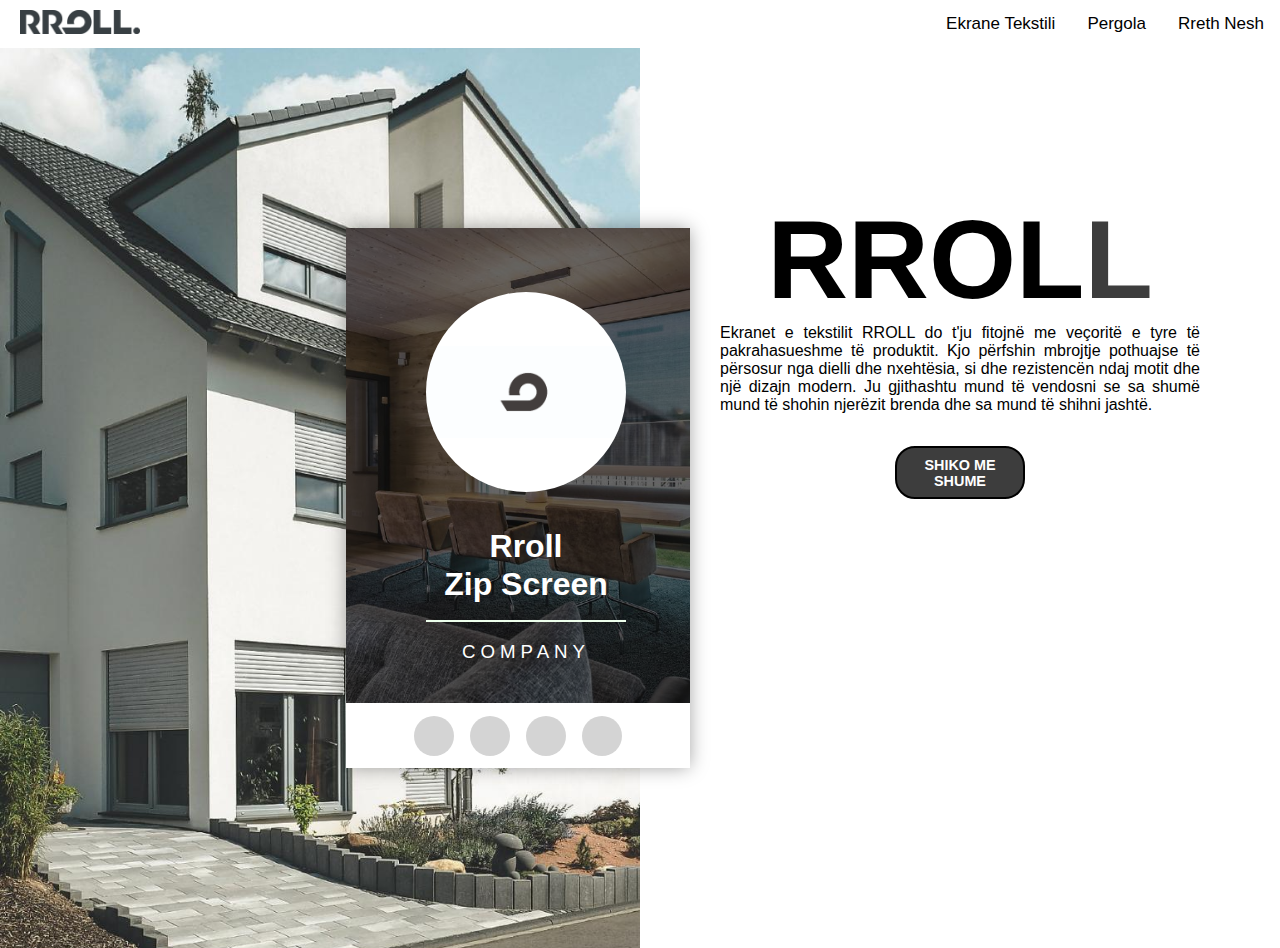
<file: index.html>
<!DOCTYPE html>
<html>
<head>
	<meta charset="utf-8">
  <link rel="shortcut icon" type="x-icon" href="imgs/Icon.png">
	<meta name="viewport" content="width=device-width, initial-scale=1.0">
	<title>RollEu</title>
	<link rel="stylesheet" type="text/css" href="css/main.css">
	 <link rel="stylesheet" href="https://cdnjs.cloudflare.com/ajax/libs/font-awesome/5.15.1/css/all.min.css" integrity="sha512-+4zCK9k+qNFUR5X+cKL9EIR+ZOhtIloNl9GIKS57V1MyNsYpYcUrUeQc9vNfzsWfV28IaLL3i96P9sdNyeRssA==" crossorigin="anonymous" />
  </head>
  </head>
  <body>

    <div class="topnav" id="myTopnav">
     <img src="imgs/Logo1.png" class="logo">
      <a href="about.html">Rreth Nesh</a>
      <a href="main.html">Pergola</a>
      <a href="rrolleu.html">Ekrane Tekstili</a>
      <a href="javascript:void(0);" class="icon" onclick="myFunction()">
        <i class="fa fa-bars"></i>
      </a>
    </div>
</div>
    <div class = "about-wrapper">
      <div class = "about-left">
        <div class = "about-left-content">
          <div>
            <div class = "shadow">
              <div class = "about-img"> 
                <a href="about.html">
                <img src = "imgs/logo2.jpg" alt = "about image">
               </a>
              </div>
            </div>

            <h2>Rroll<br>Zip Screen</h2>
            <h3>Company</h3>
          </div>

          <ul class = "icons">
            <li><a href="#"><i class = "fab fa-facebook-f"></i></li></a>
            <li><a href="#"><i class = "fab fa-twitter"></i></li>
            <li><a href="tel:38349345777"><i class = "fas fa-phone"></i></li>
            <li><a href="#"><i class = "fab fa-instagram"></i></li></a>
          </ul>
        </div>
      </div>

      <div class = "about-right">
        <h1>Rrol<span>l</span></h1>
        <p>Ekranet e tekstilit RROLL do t'ju fitojnë me veçoritë e tyre të pakrahasueshme të produktit. Kjo përfshin mbrojtje pothuajse të përsosur nga dielli dhe nxehtësia, si dhe rezistencën ndaj motit dhe një dizajn modern. Ju gjithashtu mund të vendosni se sa shumë mund të shohin njerëzit brenda dhe sa mund të shihni jashtë.</p>
        <div class = "about-btns">
          <a href="about.html"><button type = "button" class = "btn btn-skyblue">Shiko Me Shume</button></a>
        </div>
      </div>

  </body>
</html>

</head>
<body>
  <script>
    function myFunction() {
      var x = document.getElementById("myTopnav");
      if (x.className === "topnav") {
        x.className += " responsive";
      } else {
        x.className = "topnav";
      }
    }
    </script>
</body>
</html>
</file>
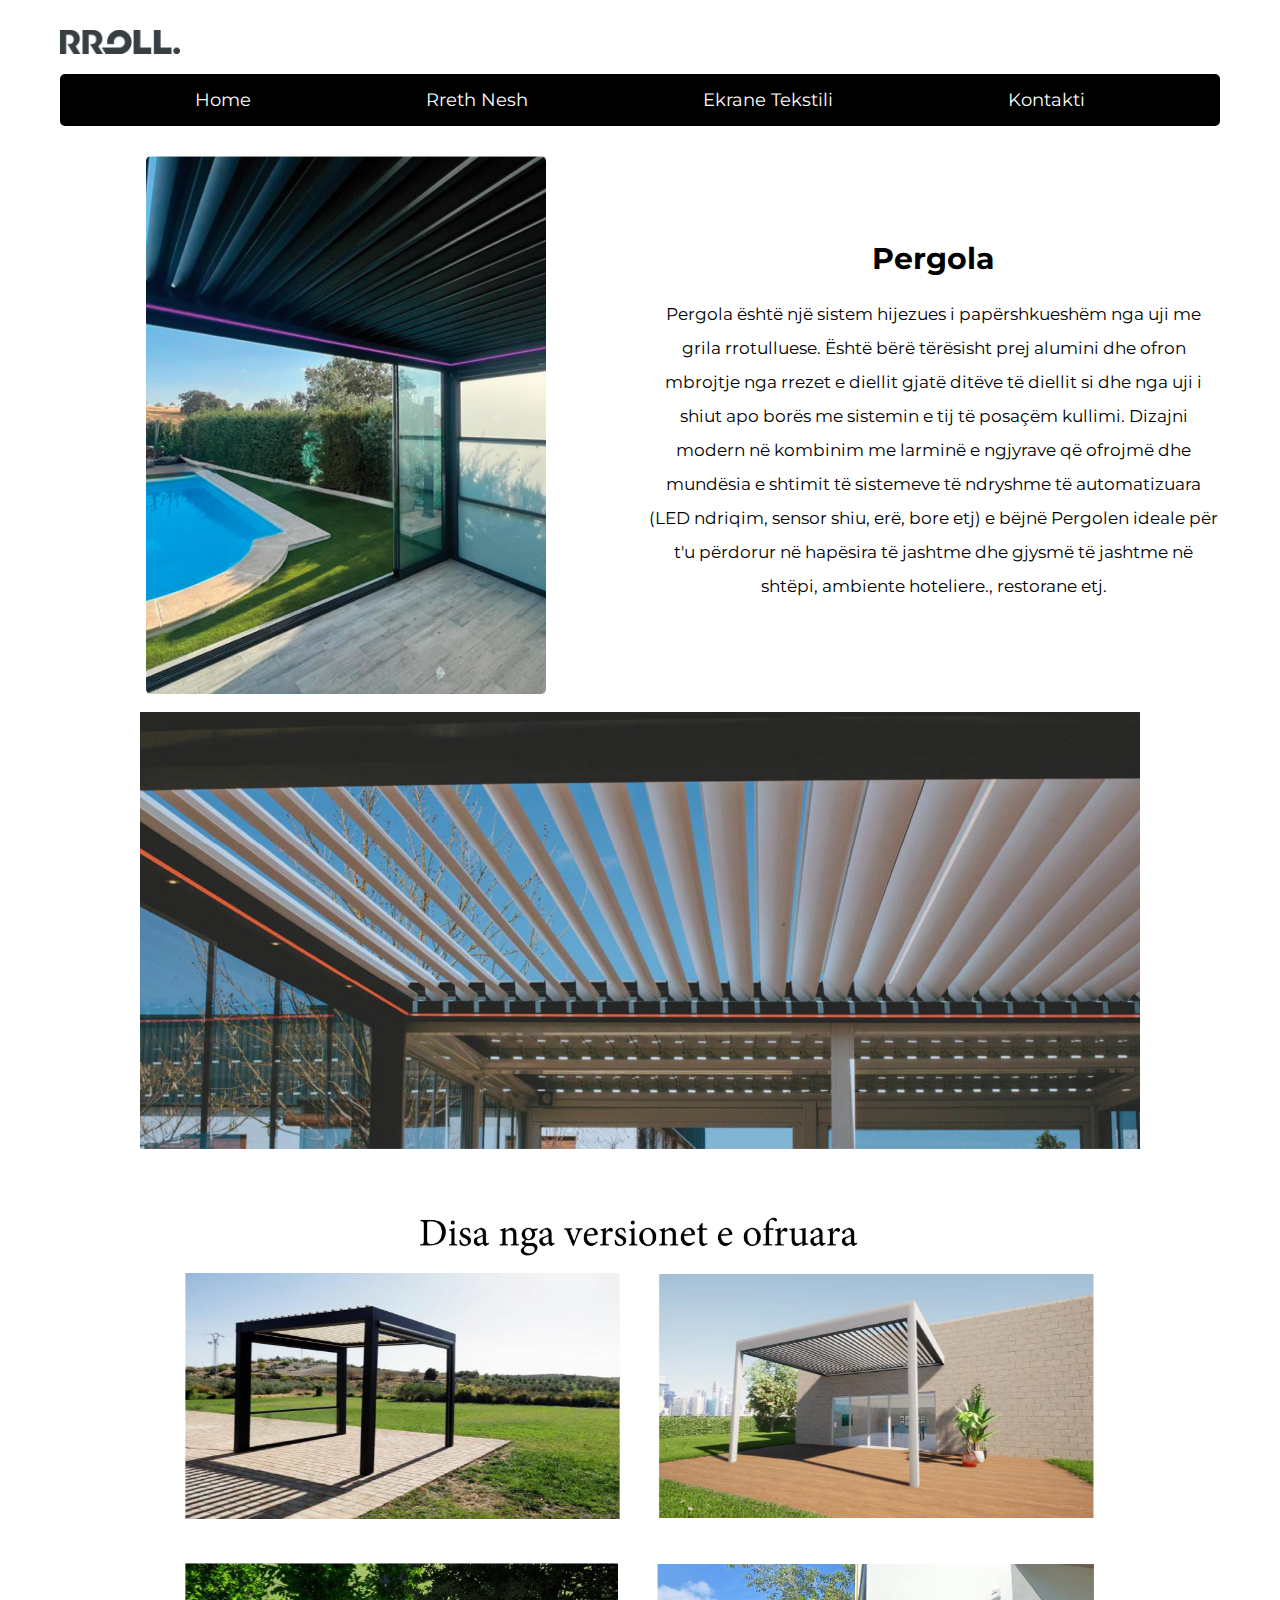
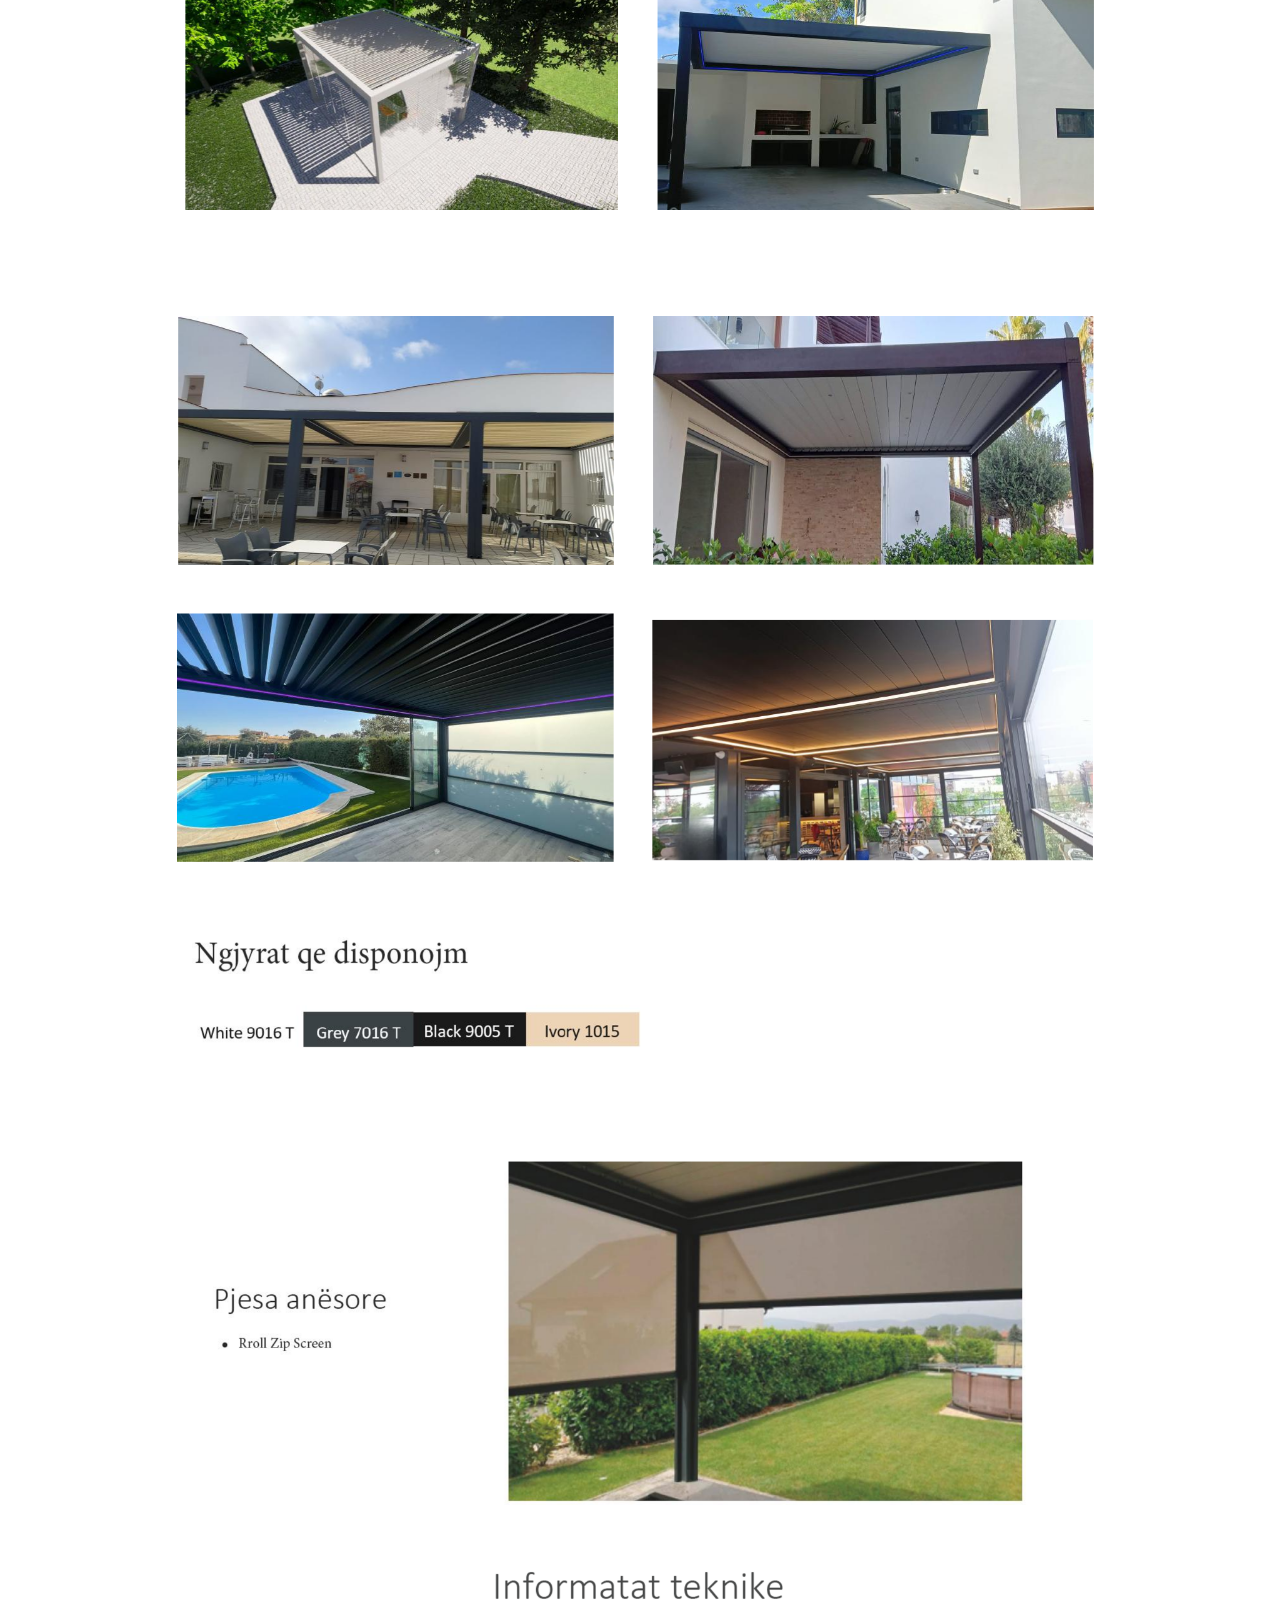
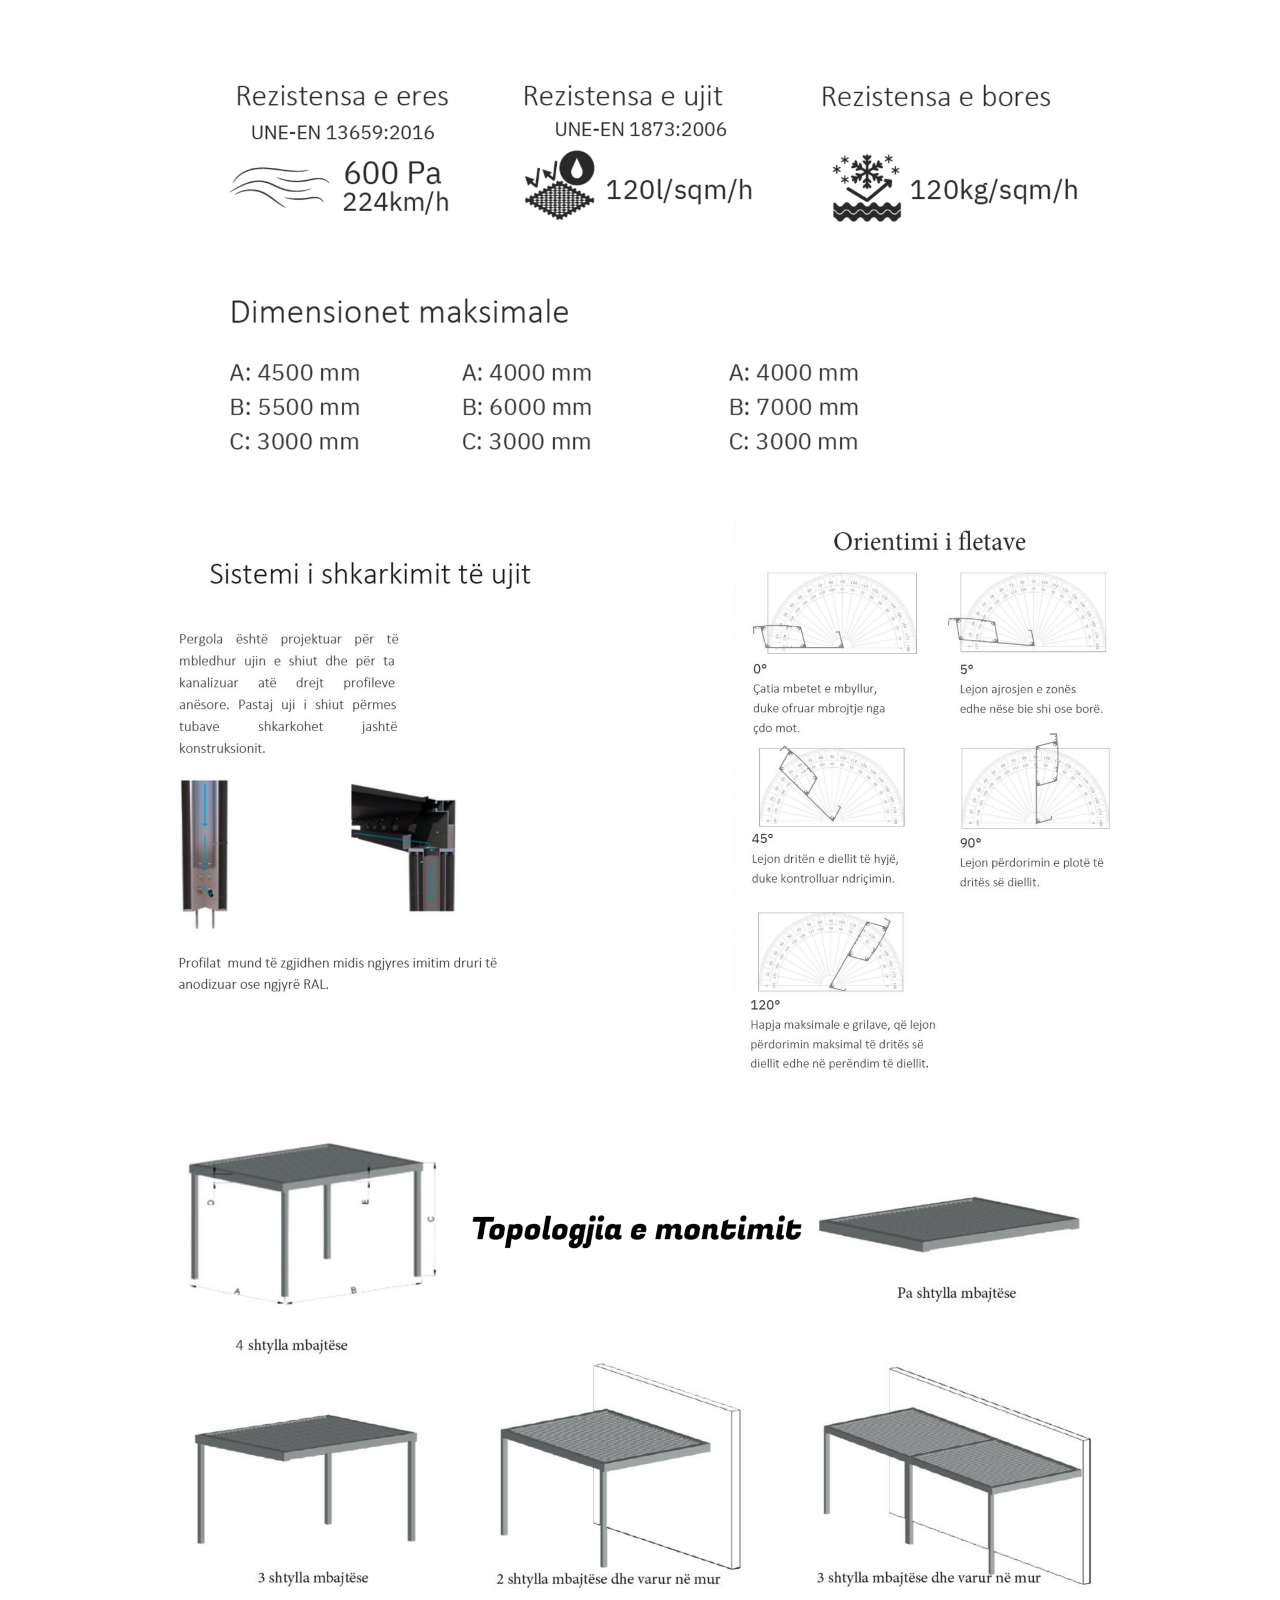
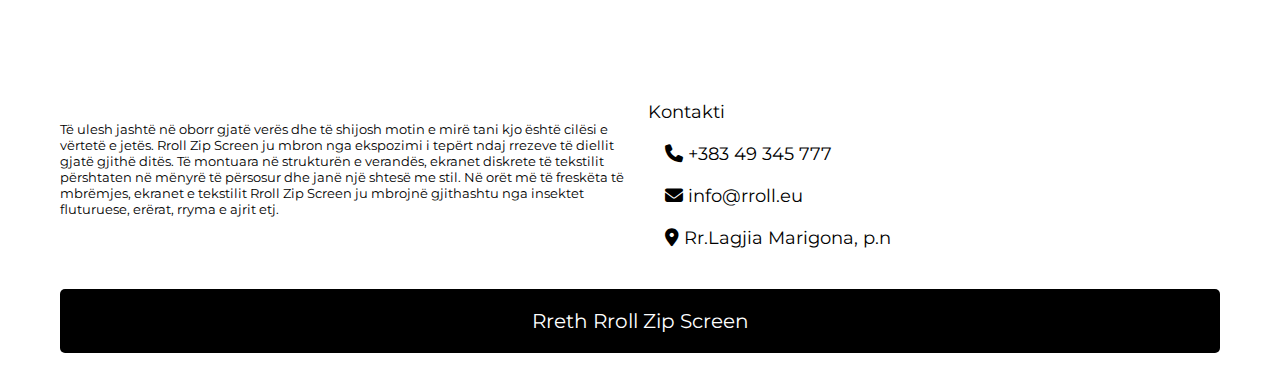
<file: main.html>
<!DOCTYPE html>
<html lang="en">
<head>
   <meta charset="UTF-8">
   <link rel="shortcut icon" type="x-icon" href="imgs/Icon.png">
   <meta http-equiv="X-UA-Compatible" content="IE=edge">
   <meta name="viewport" content="width=device-width, initial-scale=1.0">
   <title>RrollEu</title>

   <link rel="stylesheet" href="https://cdn.jsdelivr.net/npm/swiper@8/swiper-bundle.min.css" />

   <!-- font awesome cdn link  -->
   <link rel="stylesheet" href="https://cdnjs.cloudflare.com/ajax/libs/font-awesome/6.2.0/css/all.min.css">

   <!-- custom css file link  -->
   <link rel="stylesheet" href="css/style.css">

</head>
<body>
   
<!-- header section starts  -->

<section class="header">
   <div class="flex">
    <img src="imgs/Logo1.png" class="logo"></img>
      <div id="menu-btn" class="fas fa-bars"></div>
   </div>

   <nav class="navbar">
      <a href="index.html">Home</a>
      <a href="about.html">Rreth Nesh</a>
      <a href="rrolleu.html">Ekrane Tekstili</a>
      <a href="#contact">Kontakti</a>
   </nav>

</section>
<section class="about" id="about">
   <div class="row">
      <div class="row">
         <div class="image">
            <img src="images/pre.png" alt="">
         </div>
      <div class="content">
         <h3>Pergola</h3>
         <p>Pergola është një sistem hijezues i papërshkueshëm nga uji me grila rrotulluese. Është bërë tërësisht prej alumini dhe ofron mbrojtje nga rrezet e diellit gjatë ditëve të diellit si dhe nga uji i shiut apo borës me sistemin e tij të posaçëm kullimi.
            Dizajni modern në kombinim me
            larminë e ngjyrave që ofrojmë dhe
            mundësia e shtimit të sistemeve të
            ndryshme të automatizuara (LED
            ndriqim, sensor shiu, erë, bore
            etj) e bëjnë Pergolen ideale për t'u
            përdorur në hapësira të jashtme
            dhe gjysmë të jashtme
            në
            shtëpi, ambiente hoteliere.,
            restorane etj.</p></div>
         
         <div class="image1">
            <img src="images/pergola.png" alt="">
            </div>

</section>
<section class="about" id="about">
   <div class="row">
         
         <div class="image1">
            <img src="images/pergo.png" alt="">
         </div>
         <div class="image1">
            <img src="images/pergol.png" alt="">
         </div>
      </section>
      <section class="about" id="about">
         <div class="row">
               
            <div class="image1">
            <img src="images/npergol.png" alt="">
      </section>
<!-- header section ends -->

<!-- home section starts  -->

<section class="about" id="about">
   <div class="row">
         
         <div class="image1">
            <img src="images/image-005.png" alt="">
            <div class="flex">
            </div>
         </div>
         <div class="row">

</section>

<!-- home section ends -->


<!-- about section starts  -->
<section class="about" id="about">
   <div class="row">
         
         <div class="image">
            <img src="images/image-004.png" alt="">
         </div>
         <div class="image">
            <img src="images/image-003.png" alt="">
         </div>
         <section class="about" id="about">
            <div class="row">
                  
               <div class="image1">
               <img src="images/image-0062.png" alt="">
         </section>
         

</section>

<!-- about section ends -->

<!-- services section starts  -->


<!-- services section ends -->


<!-- contact section starts  -->

<section class="footer" id="contact">

   <div class="box-container">
      <div class="content2"><p>Të ulesh jashtë në oborr gjatë verës dhe të shijosh motin e mirë tani kjo është cilësi e vërtetë e jetës. Rroll Zip Screen ju mbron nga ekspozimi i tepërt ndaj rrezeve të diellit gjatë gjithë ditës. Të montuara në strukturën e verandës, ekranet diskrete të tekstilit përshtaten në mënyrë të përsosur dhe janë një
         shtesë
         me
         stil.
         Në orët më të freskëta të mbrëmjes, ekranet e tekstilit Rroll Zip Screen ju mbrojnë gjithashtu nga insektet fluturuese, erërat, rryma e ajrit etj.</p></div>


      <div class="box">
         <a>Kontakti</a>
         <a href="tel:38349345777"><i class="fas fa-phone"></i> +383 49 345 777</a>
         <a href="mailto:info@rroll.eu"><i class="fas fa-envelope"></i> info@rroll.eu</a>
         <a href=""><i class="fas fa-map-marker-alt"></i> Rr.Lagjia Marigona, p.n</a>
      </div>

   </div>

   <a href="about.html"><div class="credit">Rreth Rroll Zip Screen</div></a>

</section>

<!-- contact section ends -->









<script src="https://cdn.jsdelivr.net/npm/swiper@8/swiper-bundle.min.js"></script>

<!-- custom js file link  -->
<script src="js/script2.js"></script>
</body>
</html>
</file>
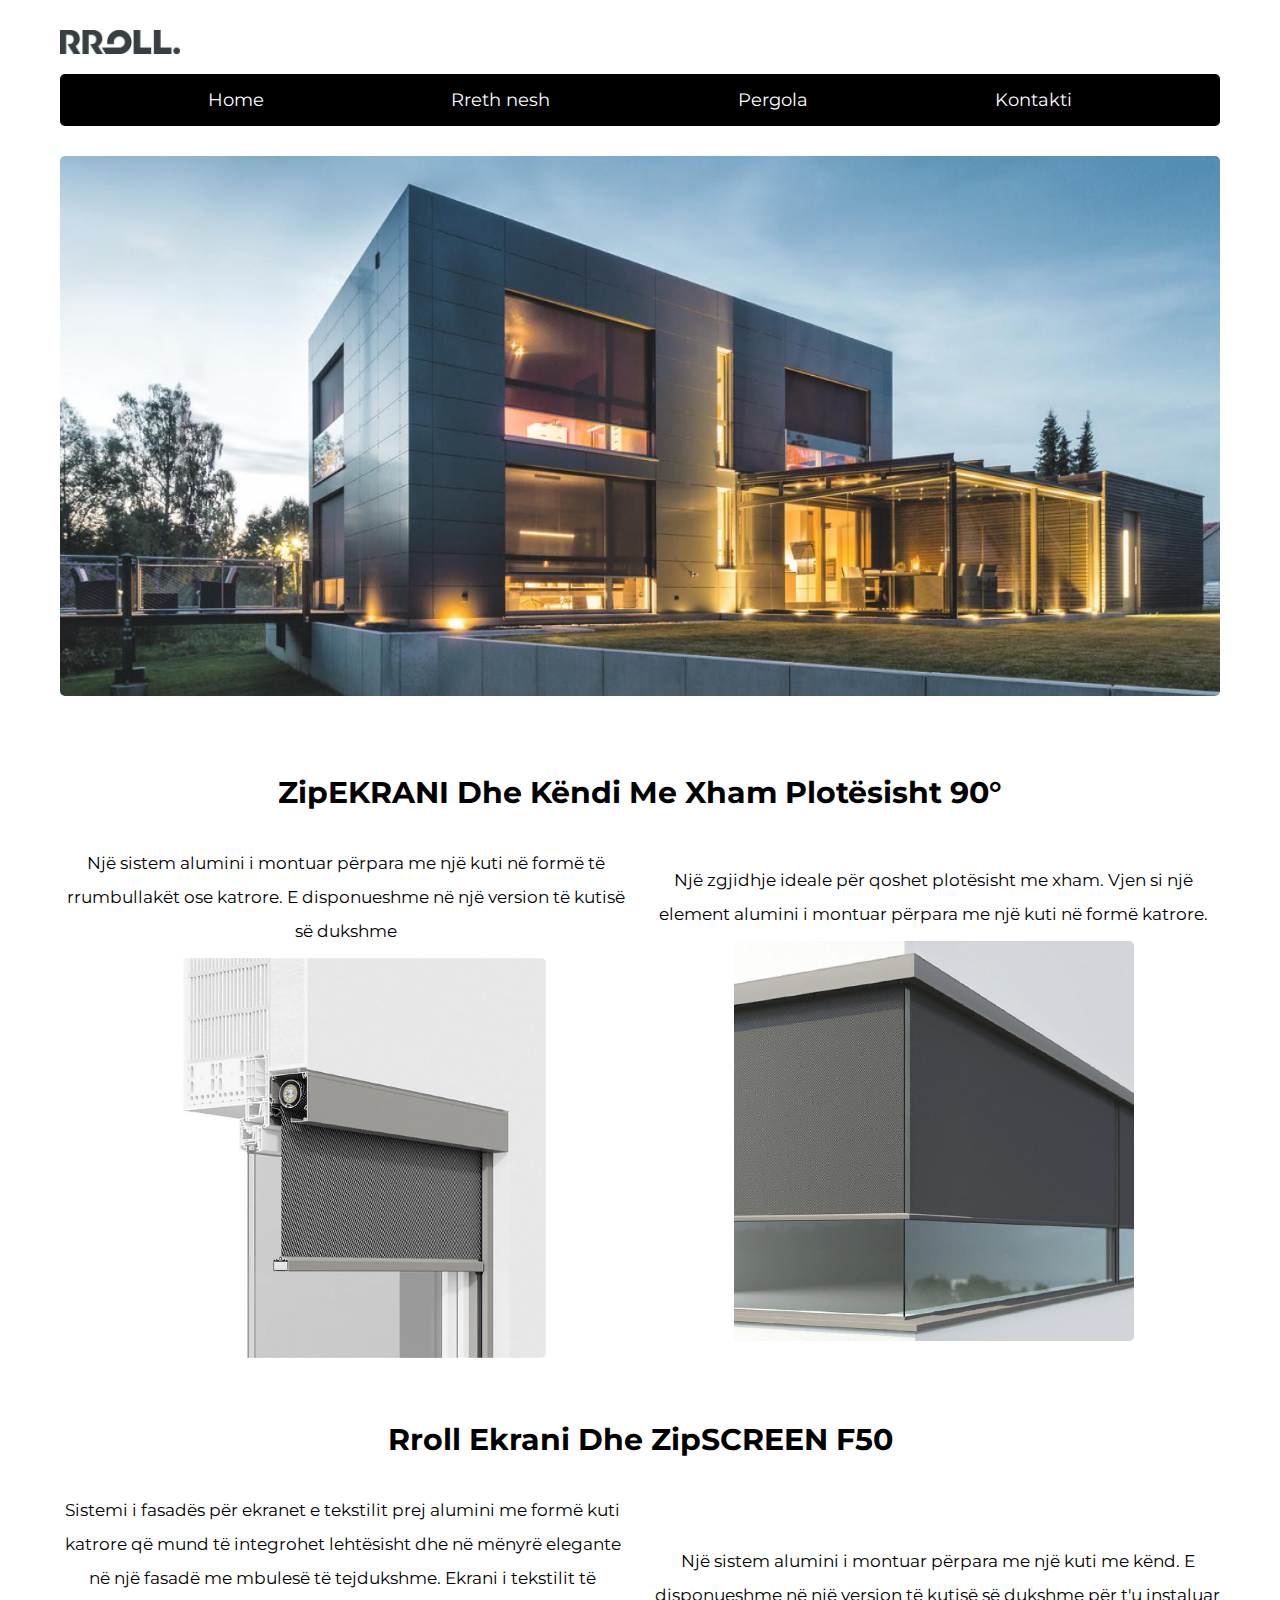
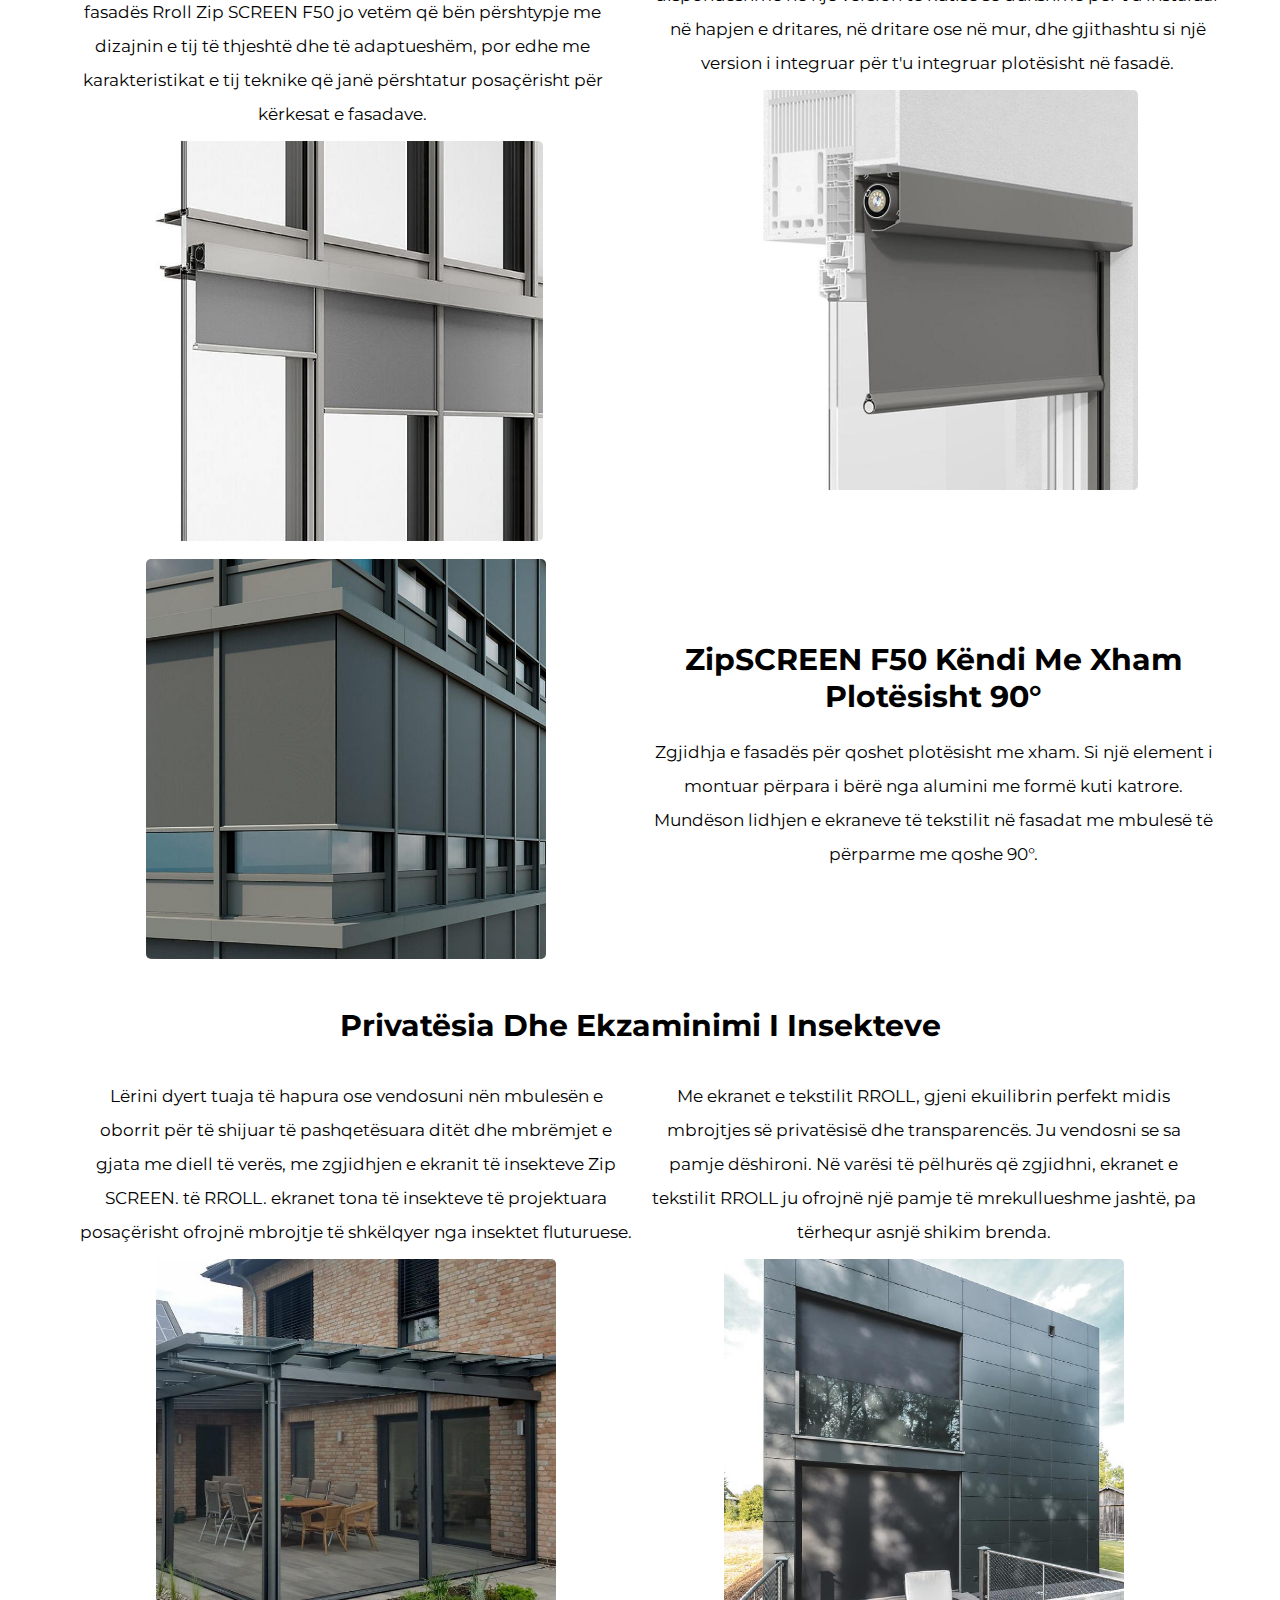
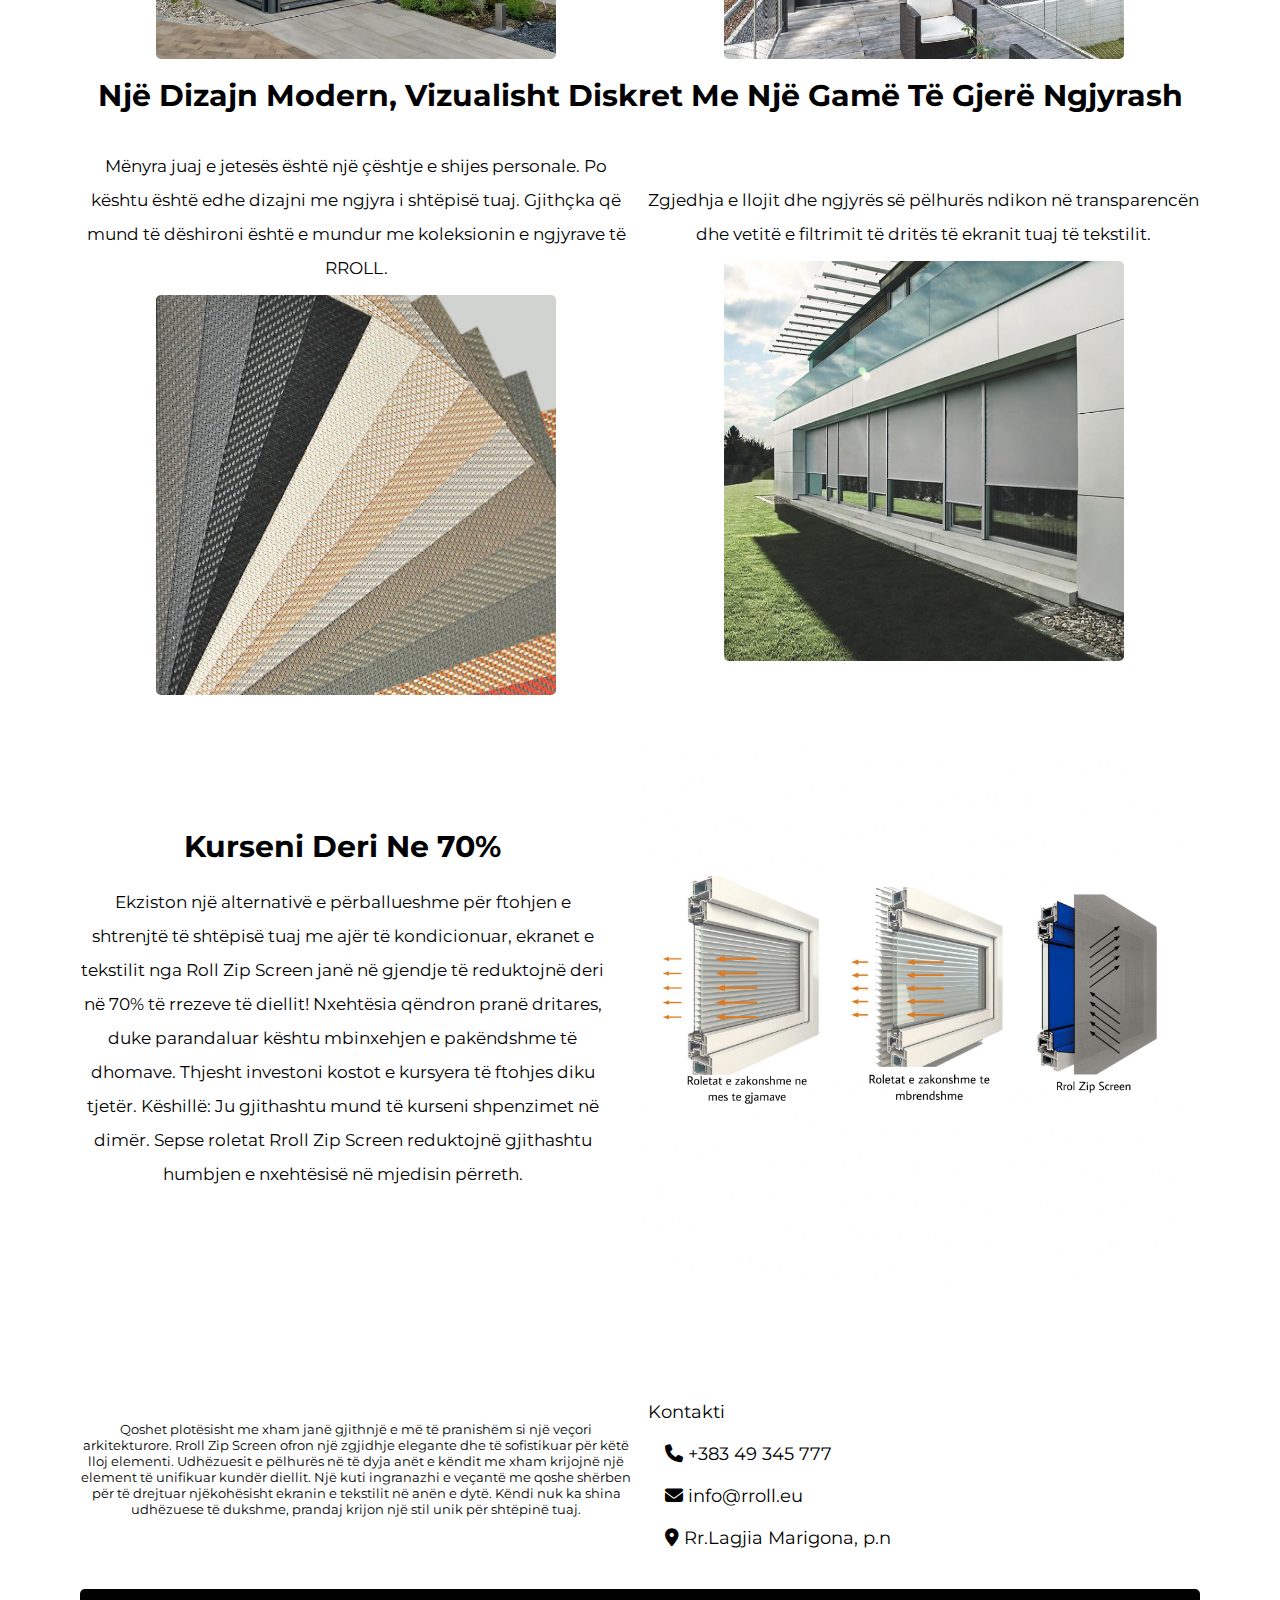
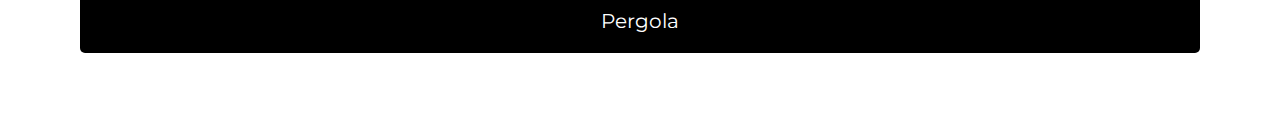
<file: rrolleu.html>
<!DOCTYPE html>
<html lang="en">
<head>
   <meta charset="UTF-8">
   <link rel="shortcut icon" type="x-icon" href="imgs/Icon.png">
   <meta http-equiv="X-UA-Compatible" content="IE=edge">
   <meta name="viewport" content="width=device-width, initial-scale=1.0">
   <title>RrollEu</title>

   <link rel="stylesheet" href="https://cdn.jsdelivr.net/npm/swiper@8/swiper-bundle.min.css" />

   <!-- font awesome cdn link  -->
   <link rel="stylesheet" href="https://cdnjs.cloudflare.com/ajax/libs/font-awesome/6.2.0/css/all.min.css">

   <!-- custom css file link  -->
   <link rel="stylesheet" href="css/rrolleu.css">

</head>
<body>
   
<!-- header section starts  -->

<section class="header">
   <div class="flex">
    <img src="imgs/Logo1.png" class="logo"></img>
      <div id="menu-btn" class="fas fa-bars"></div>
   </div>

   <nav class="navbar">
      <a href="index.html">Home</a>
      <a href="about.html">Rreth nesh</a>
      <a href="main.html">Pergola</a>
      <a href="#contact">Kontakti</a>
   </nav>

</section>
<section class="home" id="home">

    <div class="swiper home-slider">
 
       <div class="swiper-wrapper">
 
          <div class="box swiper-slide">
             <a href="main.html"><img src="images/tess.png" alt=""></a>
             <div class="flex">

             </div>
          </div>
          
 
       </div>
 
    </div>
 
 </section>
    

<!-- header section ends -->

<!-- home section starts  -->


<!-- home section ends -->


<!-- about section starts  -->

<section class="about" id="about">
      <div class="row">
        <div class="content">
           <h3>ZipEKRANI dhe Këndi me xham plotësisht 90°</h3>
        </div>
        <div class="row">
           <div class="image">
              <div class="content">
                 <p>Një sistem alumini i montuar përpara me një kuti në formë të rrumbullakët ose katrore. E disponueshme në një version të kutisë së dukshme</p>
              </div>
              <img src="images/zip2.png" alt="">
              <p></p>
              </div>
              <div class="image">
                 <div class="content">
                    <p>Një zgjidhje ideale për qoshet plotësisht me xham. Vjen si një element alumini i montuar përpara me një kuti në formë katrore.</p>
                 </div>
                 <img src="images/90.png" alt="">
                 <p></p>
              </div>



      </section>

      <section class="about" id="about">

       <div class="row">
        <div class="content">
            <h3>Rroll Ekrani dhe ZipSCREEN f50</h3>
         </div>
      <div class="row">
         <div class="image">
            <div class="content">
            <p>Sistemi i fasadës për ekranet e tekstilit prej alumini me formë kuti katrore që mund të integrohet lehtësisht dhe në mënyrë elegante në një fasadë me mbulesë të tejdukshme. Ekrani i tekstilit të fasadës Rroll Zip SCREEN F50 jo vetëm që bën përshtypje me dizajnin e tij të thjeshtë dhe të adaptueshëm, por edhe me karakteristikat e tij teknike që janë përshtatur posaçërisht për kërkesat e fasadave.</p>
         </div>
            <img src="images/f50.jpg" alt="">
            <p></p>
            </div>
            <h3></h3>
            <div class="image">
               <div class="content">
               <p>Një sistem alumini i montuar përpara me një kuti me kënd. E disponueshme në një version të kutisë së dukshme për t'u instaluar në hapjen e dritares, në dritare ose në mur, dhe gjithashtu si një version i integruar për t'u integruar plotësisht në fasadë.</p>
            </div>
               <img src="images/r2.jpg" alt="">
               <p></p>
            </div>
   
   

      <div class="row">
         <div class="image">
            <img src="images/90x.jpg" alt="">
         </div>
         <div class="content">
            <h3>ZipSCREEN F50 Këndi me xham plotësisht 90°</h3>
            <p>Zgjidhja e fasadës për qoshet plotësisht me xham. Si një element i montuar përpara i bërë nga alumini me formë kuti katrore. Mundëson lidhjen e ekraneve të tekstilit në fasadat me mbulesë të përparme me qoshe 90°.</p>
   
         </div>
      </div>

      <section class="about" id="about">
         <div class="row">
         <div class="content">
            <h3>Privatësia dhe Ekzaminimi i insekteve</h3>
         </div>
         <div class="row">
            <div class="image">
               <div class="content">
                  <p>Lërini dyert tuaja të hapura ose vendosuni nën mbulesën e oborrit për të shijuar të pashqetësuara ditët dhe mbrëmjet e gjata me diell të verës, me zgjidhjen e ekranit të insekteve Zip SCREEN. të RROLL. ekranet tona të insekteve të projektuara posaçërisht ofrojnë mbrojtje të shkëlqyer nga insektet fluturuese.</p>
               </div>
               <img src="images/dyert.png" alt="">
               <p></p>
               </div>
               <div class="image">
                  <div class="content">
                     <p>Me ekranet e tekstilit RROLL, gjeni ekuilibrin perfekt midis mbrojtjes së privatësisë dhe transparencës. Ju vendosni se sa pamje dëshironi. Në varësi të pëlhurës që zgjidhni, ekranet e tekstilit RROLL ju ofrojnë një pamje të mrekullueshme jashtë, pa tërhequr asnjë shikim brenda.</p>
                  </div>
                  <img src="images/perc.png" alt="">
                  <p></p>
               </div>
               <div class="row">
                  <div class="content">
                     <h3>Një dizajn modern, Vizualisht diskret me një gamë të gjerë ngjyrash</h3>
                  </div>
                  <div class="row">
                     <div class="image">
                        <div class="content">
                           <p>Mënyra juaj e jetesës është një çështje e shijes personale. Po kështu është edhe dizajni me ngjyra i shtëpisë tuaj. Gjithçka që mund të dëshironi është e mundur me koleksionin e ngjyrave të RROLL.</p>
                        </div>
                        <img src="images/dizajn1.png" alt="">
                        <p></p>
                        </div>
                        <div class="image">
                           <div class="content">
                              <p>Zgjedhja e llojit dhe ngjyrës së pëlhurës ndikon në transparencën dhe vetitë e filtrimit të dritës të ekranit tuaj të tekstilit.</p>
                           </div>
                           <img src="images/desing.png" alt="">
                        </div>
                        <div class="content">
                           <h3>Kurseni deri ne 70%</h3>
                           <p>Ekziston një alternativë e përballueshme për ftohjen e shtrenjtë të shtëpisë tuaj me ajër të kondicionuar, ekranet e tekstilit nga Roll Zip Screen janë në gjendje të reduktojnë deri në 70% të rrezeve të diellit! Nxehtësia qëndron pranë dritares, duke parandaluar kështu mbinxehjen e pakëndshme të dhomave. Thjesht investoni kostot e kursyera të ftohjes diku tjetër.
                              Këshillë: Ju gjithashtu mund të kurseni shpenzimet në dimër. Sepse roletat Rroll Zip Screen reduktojnë gjithashtu humbjen e nxehtësisë në mjedisin përreth.</p>
                        </div>
                  
                        <section class="home" id="home">

                           <div class="swiper home-slider">
                        
                              <div class="swiper-wrapper">
                        
                                 <div class="box swiper-slide">
                              <img src="images/banner.jpg" alt="">
                  </section>
</section>

<!-- about section ends -->

<!-- services section starts  -->


<!-- services section ends -->


<!-- contact section starts  -->

<section class="footer" id="contact">

   <div class="box-container">
<div class="content2"><p>Qoshet plotësisht me xham janë gjithnjë e më të pranishëm si një veçori arkitekturore. Rroll Zip Screen ofron një zgjidhje elegante dhe të sofistikuar për këtë lloj elementi. Udhëzuesit e pëlhurës në të dyja anët e këndit me xham krijojnë një element të unifikuar kundër diellit. Një kuti ingranazhi e veçantë me qoshe shërben për të drejtuar njëkohësisht ekranin e tekstilit në anën e dytë. Këndi nuk ka shina udhëzuese të dukshme, prandaj krijon një stil unik për shtëpinë tuaj.</p></div>
      <div class="box">
         <a>Kontakti</a>
         <a href="tel:38349345777"><i class="fas fa-phone"></i> +383 49 345 777</a>
         <a href="mailto:info@rroll.eu"><i class="fas fa-envelope"></i> info@rroll.eu</a>
         <a href="#contact"><i class="fas fa-map-marker-alt"></i> Rr.Lagjia Marigona, p.n</a>
      </div>


   </div>
   <a href="main.html"><div class="credit">Pergola</div></a>
</section>

<!-- contact section ends -->









<script src="https://cdn.jsdelivr.net/npm/swiper@8/swiper-bundle.min.js"></script>

<!-- custom js file link  -->
<script src="js/script2.js"></script>

</body>
</html>
</file>
<file: css/main.css>
@import url('https://fonts.googleapis.com/css2?family=Poppins:wght@200;300;400;500;600;700;800&display=swap');

*{
    padding: 0;
    margin: 0;
    box-sizing: border-box;
}


body{
    font-family: 'Poppins', sans-serif;
}

.container{
    width: 100%;
    min-height: 0vh;
    padding-left: 8%;
    padding-right: 8%;
    box-sizing: border-box;
    overflow: hidden;
}
.navbar{
width: 90%;
margin: auto;
padding: 15px 0;
display: flex;
align-items: center;
justify-content: space-between;
}
.logo{
 width: 120px;
 cursor: pointer;
}

nav{
    flex: 1;
    text-align: right;
}
nav ul li{
    list-style: none;
    display: inline-block;
    margin-right: 300px;

}
nav ul li a{
    text-decoration: none;
    color:#000;
    font-size: 14px;
    
}
nav ul li a:hover{
    color: #ff5ea2

}
.row{
    display: flex;
    justify-content: space-between;
    align-items: center;
    margin: 100px 0;
}

.menu-icon{
    width: 25px;
    cursor: pointer;
    margin-left: 800px;
}
.navbar ul li{
    list-style: none;
    display: inline-block;
    margin: 0 20px;
    position: relative;
   
   }
   
   .navbar ul li a{
    text-decoration: none;
    text-transform: uppercase;
    color: #800000;
   
   }
   .navbar ul li::after{
      text-decoration: none;
     color: white;
     font-size: 18px;
     font-weight: 500;
     padding: 5px 15px;
     border-radius: 15px;
     transition: all 1.5s ease;
   }
   .navbar ul li :hover{
     color: skyblue;
     padding: 5px;
     border-radius: 10px;
      transition: all 0.5s ease;
   }
@media (max-width: 640px) {
  .navbar {
    text-align: center;
  }

  .navbar {
    flex-direction: column;
  }

  nav ul {
    flex-direction: column;
  }

  nav li {
    margin: 0.8em 0;
  }
}
.about-wrapper{
    height: 100vh;
}
.about-left{
background-image:url('..//imgs/ref.png');
    background-size:cover; 
    background-position: center;
    display: flex;
    flex-direction: column;
    align-items: center;
    justify-content: center;
    height: 100vh;
    color: white;
}


.about-left-content > div{
    background-image:linear-gradient(rgba(0,0,0,0.6),rgba(0,0,0,0.6)),url('..//images/yes.png');
    background-size: cover;
    padding: 4rem 4rem 2.5rem 5rem;
    text-align: center;
}
.about-left-content{
    box-shadow: 0px 0px 18px -1px rgba(0, 0, 0, 0.39);
    -webkit-box-shadow: 0px 0px 18px -1px rgba(0, 0, 0, 0.39);
    -moz-box-shadow: 0px 0px 18px -1px rgba(0, 0, 0, 0.39);
}
.about-img img{
    display: block;
    width: 200px;
}
.about-img{

    width: 200px;
    height: 200px;
    overflow: hidden;
    border-radius: 50%;
    transition: all 0.5s ease-in-out;
}
.shadow{
    margin-left: auto;
    margin-right: auto;
    border-radius: 50%;
    width: 200px;
    height: 200px;
    position: relative;
    cursor: pointer;
}
.shadow::after{
    content: "";
    position: absolute;
    background: rgba(0, 0, 0, 0.4);
    left: 50%;
    transform: translateX(-50%);
    bottom: -20px;
    height: 7px;
    width: 50px;
    filter: blur(3px);
    -webkit-filter: blur(3px);
    opacity: 0;
    transition: all 0.6s ease;
}
.shadow:hover .about-img{
    transform: translateY(-10px);
}
.shadow:hover::after{
    opacity: 1;
}
.about-left-content h2{
    font-size: 2rem;
    margin: 2.2rem 0 0.6rem 0;
    line-height: 1.2;
    padding-bottom: 1rem;
    border-bottom: 2px solid #edffec;
}
.about-left-content h3{
    text-transform: uppercase;
    font-weight: 300;
    letter-spacing: 5px;
    margin-top: 1.2rem;
}
.icons{
    background: #ffffff;
    display: flex;
    justify-content: center;
    padding: 0.8rem 0;
}
.icons li{
    list-style-type: none;
    background: #d4d4d4;
    color: #fff;
    width: 40px;
    height: 40px;
    margin: 0 0.5rem;
    border-radius: 50%;
    display: flex;
    justify-content: center;
    align-items: center;
    font-size: 1.2rem;
    cursor: pointer;
    transition: all 0.5s ease-in-out;
}
.icons li:hover{
    background: #ffffff;
    color: #000000;
}
.about-right{
    background: #fff;
    height: 70vh;
    display: flex;
    flex-direction: column;
    align-items: center;
    justify-content: center;
    padding: 0 5rem;
    text-align: justify;
}
.about-right h1{
    font-size: 7rem;
    text-transform: uppercase;
}
.about-right h1 span{
    color: #3d3d3d;
}
.about-right h2{
    font-weight: 600;
}
.about-btns{
    text-align: center;
    display: flex;
    margin: 2rem 0;
}
.btn{
    border: none;
    font-size: 0.9rem;
    text-transform: uppercase;
    border: 2px solid #000;
    border-radius: 20px;
    padding: 0.55rem 0;
    width: 130px;
    font-weight: 600;
    background: transparent;
    margin: 0 0.5rem;
    cursor: pointer;
}
.btn.btn-skyblue{
    background: #3d3d3d;
    color: #fff;
    border-color: #000000;
    transition: all 0.5s ease-in-out;
}
.btn.btn-skyblue:hover{
    background: transparent;
    border-color: black;
    color: #000;
}
.btn.btn-white{
    transition: all 0.5s ease-in-out;

}
.btn.btn-white:hover{
    background: #800000;
    border-color: #800000;
    color: #fff;
}
.about-para p{
    font-weight: 300;
    padding: 300;
    opacity: 300;
}


@media screen and (min-width: 600px){
    .about-wrapper{
        display: grid;
        grid-template-columns: repeat(2, 1fr);
    }
    .about-left{
        position: relative;
    }
    .about-left-content{
        position: absolute;
        right: -50px;
    }
}
body {
    margin: 0;
    font-family: Arial, Helvetica, sans-serif;
  }
  
  .topnav {
    overflow: hidden;
    background-color: white;
  }
  .logo{
    margin-top: 10px;
    margin-left: 20px;
  }

  .topnav a {
    text-align: right;
    float: right;
    display: block;
    color: #000000;
    padding: 14px 16px;
    text-decoration: none;
    font-size: 17px;
  }
  .topnav li a {
    text-align: none;
    float: none;
    display: block;
    color: #000000;
    padding: 14px 16px;
    text-decoration: none;
    font-size: 17px;
  }
  .topnav a ul {
    text-align: left;
  }
  
  .topnav a:hover {
    background-color: #ddd;
    color: black;
  }
  
  .topnav a.active {
    background-color: #04AA6D;
    color: white;
  }
  
  .topnav .icon {
    display: none;
  }
  
  @media screen and (max-width: 600px) {
    .topnav a:not(:first-child) {display: none;}
    .topnav a.icon {
      float: right;
      display: block;
    }
  }
  
  @media screen and (max-width: 600px) {
    .topnav.responsive {position: relative;}
    .topnav.responsive .icon {
      position: absolute;
      right: 0;
      top: 0;
    }
    .topnav.responsive a {
      float: none;
      display: block;
      text-align: center;
    }
    .about-para {
        text-align: center;
        font-size: 90%;
    }
    .about-right h1{
        font-size: 500%;
    }
    .about-right p{
        text-align: center;
    }
    .about-btns {
        margin-left: 13px;
    }

  }
</file>
<file: css/style.css>
@import url('https://fonts.googleapis.com/css2?family=Montserrat:wght@100;200;300;400&display=swap');

:root{
   --main-color:#ffffff;
   --sub-color:#000000;
   --white:#800000;
   --border:.1rem solid rgba(220, 198, 156, .3);
}

*{
   font-family: 'Montserrat', sans-serif;
   margin: 0; padding: 0;
   box-sizing: border-box;
   outline: none; border: none;
   text-decoration: none;
}

*::selection{
   background-color: var(--sub-color);
   color: var(--main-color);
}

*::-webkit-scrollbar{
   height: .5rem;
   width: 1rem;
}

*::-webkit-scrollbar-track{
   background-color: transparent;
}

*::-webkit-scrollbar-thumb{
   background-color: var(--sub-color);
   border-radius: 5rem;
}

html{
   font-size: 62.5%;
   overflow-x: hidden;
   scroll-behavior: smooth;
   scroll-padding-top: 2rem;
}

body{
   background-color: var(--main-color);
}

section{
   padding: 3rem 2rem;
   max-width: 1200px;
   margin: 0 auto;
}

.btn{
   display: flex;
   cursor: pointer;
   padding: 1rem 3rem;
   border: var(--border);
   font-size: 1.8rem;
   color: var(--sub-color);
   text-align: center;
   text-transform: capitalize;
   transition: .2s linear;
   margin-top: 1rem;
   background-color: var(--main-color);
}

.btn:hover{
   border-radius: 5rem;
   background-color: var(--sub-color);
   color: var(--main-color);
}

.header{
   padding-bottom: 0;
}
.logo{
    width: 120px;
    cursor: pointer;
}

.header .flex{
   display: flex;
   align-items: center;
   justify-content: space-between;
   gap: 1.5rem;
}
.content2 {
   font-size: 130%;
   margin-top: 30px;
}

.header .flex .logo{
    
   color: var(--sub-color);
   font-size: 2.5rem;
}

.header .flex .btn{
   margin-top: 0;
}

.header .flex .fa-bars{
   font-size: 3rem;
   cursor: pointer;
   color: var(--sub-color);
   display: none;
}

.header .navbar{
   display: flex;
   align-items: center;
   justify-content: space-evenly;
   gap: 1.5rem;
   margin-top: 2rem;
   background-color: var(--sub-color);
   padding: .5rem;
   border-radius: .5rem;
}

.header .navbar a{
   font-size: 1.8rem;
   color: var(--main-color);
   padding: 1rem 3rem;
   border-radius: .5rem;
}

.header .navbar a:hover{
   background-color: var(--main-color);
   color: var(--sub-color);
}

.home .box img{
   border-radius: .5rem;
   height: 60vh;
   width: 100%;
   object-fit: cover;
}
.logo{
   width: 120px;
   cursor: pointer;
}
.home .box .flex{
   display: flex;
   align-items: center;
   justify-content: space-between;
   gap: 1.5rem;
   flex-wrap: wrap;
   margin-top: 1.5rem;
}

.home .box .flex h3{
   font-size: 2.5rem;
   color: var(--sub-color);
   text-transform: capitalize;
}

.swiper-button-prev{
   left: 0%;
}

.swiper-button-next{
   right: 0;
}

.swiper-button-next,
.swiper-button-prev{
   padding: 3rem 2rem;
   background-color: white;
   top: 40%;
   opacity: .7;
}

.swiper-button-next::after,
.swiper-button-prev::after{
   color: black;
   font-size: 2rem;
}

.swiper-button-next:hover,
.swiper-button-prev:hover{
   opacity: 1;
}

.about .row{
   display: flex;
   flex-wrap: wrap;
   gap: 1.5rem;
   text-align: center;
   align-items: center;
}

.about .row .image{
   flex: 1 1 40rem;
}
.about .row .image1{
   flex: auto;
}
.about .row .image1 img{
   width: 100rem;
}
.about .row .image2{
   flex: auto;
}
.about .row .image2 img{
   width: 100rem;
}
.about .row .image img{
   width: 40rem;
   border-radius: .5rem;
}

.about .row .content{
   flex:1 1 40rem;
}

.about .row .content h3{
   font-size: 3rem;
   color: var(--sub-color);
   text-transform: capitalize;
   margin-bottom: 1rem;
}


.about .row .content p{
   line-height: 2;
   padding: 1rem 0;
   font-size: 1.7rem;
   color: var(--sub-color);
}

.about .row.revers{
   flex-flow: row-reverse;
   margin: 3rem 0;
   flex-wrap: wrap;
}


.services .box-container .box{
   padding: 2rem;
   text-align: left;
}

.services .box-container .box img{
   height: 7rem;
   margin-bottom: 1rem;
}

.services .box-container .box h3{
   font-size: 2rem;
   color: var(--sub-color);
   text-transform: capitalize;
   text-align: left;
   margin: 1rem 0;
}

.services .box-container .box p{
   line-height: 0.5;
   font-size: 2rem;
   color:var(--sub-color);
   text-align: left;
}


.gallery img{
   height: 40rem;
   width: 60rem;
   border-radius: .5rem;
   object-fit: cover;
   margin-bottom: 4rem;
   user-select: none;
}

.swiper-pagination-bullets.swiper-pagination-horizontal{
   bottom: 0;
}

.swiper-pagination-bullet{
   background-color: var(--sub-color);
}

.swiper-pagination-bullet-active{
   background-color: var(--white);
}

.contact .row{
   display: flex;
   align-items: flex-start;
   gap: 3rem;
   flex-wrap: wrap;
}

.contact .row form{
   flex: 1 1 40rem;
   border: var(--border);
   border-radius: .5rem;
   padding: 2rem;
   text-align: center;
}

.contact .row .faq{
   flex: 1 1 40rem;
}

.contact .row form h3{
   margin-bottom: 1rem;
   border-radius: .5rem;
   padding: 1.2rem;
   color: var(--main-color);
   background-color: var(--sub-color);
   font-size: 2.2rem;
   text-transform: capitalize;
}

.contact .row form .box{
   padding: 1rem 0;
   margin: 1rem 0;
   border-bottom: var(--border);
   font-size: 1.8rem;
   color: var(--sub-color);
   background:var(--main-color);
   width: 100%;
}

.contact .row form .box::placeholder{
   color: rgba(220, 198, 156, .6);
}

.contact .row form textarea{
   height: 15rem;
   resize: none;
}

.contact .row .faq .title{
   padding-bottom: .5rem;
   font-size: 2.5rem;
   color: var(--sub-color);
   text-transform: capitalize;
   text-align: center;
}

.contact .row .faq .box{
   border-radius: .5rem;
   border: var(--border);
   margin-top: 2rem;
}

.contact .row .faq .box h3{
   background-color: var(--sub-color);
   color: var(--main-color);
   padding: 1.5rem;
   font-size: 2rem;
   border-radius: .5rem;
   cursor: pointer;
}

.contact .row .faq .box p{
   padding:1.5rem 2rem;
   line-height: 2;
   font-size: 1.6rem;
   color: var(--sub-color);
   display: none;
}

.contact .row .faq .box.active p{
   display: inline-block;
}


.footer .box-container{
   display: grid;
   grid-template-columns: repeat(auto-fit, minmax(30rem, 1fr));
   gap: 1.5rem;
   justify-content: center;
   align-items: flex-start;
   padding-bottom: 3rem;
}

.footer .box-container .box a{
   display: block;
   font-size: 1.8rem;
   color: var(--sub-color);
   padding: 1rem 0;
}

.footer .box-container .box a:hover{
   color: var(--white);
}

.footer .box-container .box:first-child i{
   margin-right: 1.7rem;
}

.footer .box-container .box:nth-child(2){
   text-align: center;
}

.footer .box-container .box:last-child{
   text-align:left;
}

.footer .box-container .box:last-child i{
   margin-left: 1.7rem;
}

.footer .credit{
   border-radius: .5rem;
   padding: 2rem;
   text-align: center;
   color: var(--main-color);
   background-color: var(--sub-color);
   font-size: 2rem;
   /* margin-bottom: 8rem; */
}




/* media queries  */

@media (max-width:991px){

   html{
      font-size: 55%;
   }

   .header .flex .fa-bars{
      display: inline-block;
   }

   .header .flex .btn{
      display: none;
   }

   .header .navbar{
      flex-flow: column;
      padding: 2rem;
      display: none;
   }

   .header .navbar.active{
      display: flex;
   }

}

@media (max-width:768px){

   .home .box img{
      height: 40vh;
   }

   .swiper-button-next,
   .swiper-button-prev{
      top: 35%;
   }

}

@media (max-width:450px){

   html{
      font-size: 50%;
   }

   .header .flex .logo{
      font-size: 2rem;
   }

   .home .box img{
      height: 25rem;
   }

   .about .row .image img{
      width: 100%;
   }
   .about .row .image1 img{
      width: 100%
   }
   .about .row .image2 img{
      width: 110%
   }

   .gallery img{
      height: 25rem;
      width: 30rem;
   }

}
</file>
<file: css/rrolleu.css>
@import url('https://fonts.googleapis.com/css2?family=Montserrat:wght@100;200;300;400&display=swap');

:root{
   --main-color:#ffffff;
   --sub-color:#000000;
   --white:#800000;
   --border:.1rem solid rgba(220, 198, 156, .3);
}

*{
   font-family: 'Montserrat', sans-serif;
   margin: 0; padding: 0;
   box-sizing: border-box;
   outline: none; border: none;
   text-decoration: none;
}

*::selection{
   background-color: var(--sub-color);
   color: var(--main-color);
}

*::-webkit-scrollbar{
   height: .5rem;
   width: 1rem;
}

*::-webkit-scrollbar-track{
   background-color: transparent;
}

*::-webkit-scrollbar-thumb{
   background-color: var(--sub-color);
   border-radius: 5rem;
}

html{
   font-size: 62.5%;
   overflow-x: hidden;
   scroll-behavior: smooth;
   scroll-padding-top: 2rem;
}

body{
   background-color: var(--main-color);
}

section{
   padding: 3rem 2rem;
   max-width: 1200px;
   margin: 0 auto;
}

.btn{
   display: flex;
   cursor: pointer;
   padding: 1rem 3rem;
   border: var(--border);
   font-size: 1.8rem;
   color: var(--sub-color);
   text-align: center;
   text-transform: capitalize;
   transition: .2s linear;
   margin-top: 1rem;
   background-color: var(--main-color);
}

.btn:hover{
   border-radius: 5rem;
   background-color: var(--sub-color);
   color: var(--main-color);
}

.header{
   padding-bottom: 0;
}
.logo{
    width: 120px;
    cursor: pointer;
}

.header .flex{
   display: flex;
   align-items: center;
   justify-content: space-between;
   gap: 1.5rem;
}

.header .flex .logo{
    
   color: var(--sub-color);
   font-size: 2.5rem;
}

.header .flex .btn{
   margin-top: 0;
}

.header .flex .fa-bars{
   font-size: 3rem;
   cursor: pointer;
   color: var(--sub-color);
   display: none;
}

.header .navbar{
   display: flex;
   align-items: center;
   justify-content: space-evenly;
   gap: 1.5rem;
   margin-top: 2rem;
   background-color: var(--sub-color);
   padding: .5rem;
   border-radius: .5rem;
}

.header .navbar a{
   font-size: 1.8rem;
   color: var(--main-color);
   padding: 1rem 3rem;
   border-radius: .5rem;
}

.header .navbar a:hover{
   background-color: var(--main-color);
   color: var(--sub-color);
}

.home .box img{
   border-radius: .5rem;
   height: 60vh;
   width: 100%;
   object-fit: cover;
}
.logo{
   width: 120px;
   cursor: pointer;
}
.home .box .flex{
   display: flex;
   align-items: center;
   justify-content: space-between;
   gap: 1.5rem;
   flex-wrap: wrap;
   margin-top: 1.5rem;
}

.home .box .flex h3{
   font-size: 2.5rem;
   color: var(--sub-color);
   text-transform: capitalize;
}

.swiper-button-prev{
   left: 0%;
}

.swiper-button-next{
   right: 0;
}

.swiper-button-next,
.swiper-button-prev{
   padding: 3rem 2rem;
   background-color: var(--white);
   top: 40%;
   opacity: .7;
}

.swiper-button-next::after,
.swiper-button-prev::after{
   color: var(--main-color);
   font-size: 2rem;
}

.swiper-button-next:hover,
.swiper-button-prev:hover{
   opacity: 1;
}

.about .row{
   display: flex;
   flex-wrap: wrap;
   gap: 1.5rem;
   text-align: center;
   align-items: center;
}

.about .row .image{
   flex: 1 1 40rem;
}

.about .row .image img{
   width: 40rem;
   border-radius: .5rem;
}

.about .row .content{
   flex:1 1 40rem;
}
.content2 {
   font-size: 130%;
   margin-top: 30px;
}


.about .row .content h3{
   font-size: 3rem;
   color: var(--sub-color);
   text-transform: capitalize;
   margin-bottom: 1rem;
}

.about .row .content p{
   line-height: 2;
   padding: 1rem 0;
   font-size: 1.7rem;
   color: var(--sub-color);
}

.about .row.revers{
   flex-flow: row-reverse;
   margin: 3rem 0;
   flex-wrap: wrap;
}



.services .box-container .box{
   padding: 2rem;
   text-align: left;
}

.services .box-container .box img{
   height: 7rem;
   margin-bottom: 1rem;
}

.services .box-container .box h3{
   font-size: 2rem;
   color: var(--sub-color);
   text-transform: capitalize;
   text-align: left;
   margin: 1rem 0;
}

.services .box-container .box p{
   line-height: 0.5;
   font-size: 2rem;
   color:var(--sub-color);
   text-align: left;
}


.gallery img{
   height: 40rem;
   width: 60rem;
   border-radius: .5rem;
   object-fit: cover;
   margin-bottom: 4rem;
   user-select: none;
}

.swiper-pagination-bullets.swiper-pagination-horizontal{
   bottom: 0;
}

.swiper-pagination-bullet{
   background-color: var(--sub-color);
}

.swiper-pagination-bullet-active{
   background-color: var(--white);
}

.contact .row{
   display: flex;
   align-items: flex-start;
   gap: 3rem;
   flex-wrap: wrap;
}

.contact .row form{
   flex: 1 1 40rem;
   border: var(--border);
   border-radius: .5rem;
   padding: 2rem;
   text-align: center;
}

.contact .row .faq{
   flex: 1 1 40rem;
}

.contact .row form h3{
   margin-bottom: 1rem;
   border-radius: .5rem;
   padding: 1.2rem;
   color: var(--main-color);
   background-color: var(--sub-color);
   font-size: 2.2rem;
   text-transform: capitalize;
}

.contact .row form .box{
   padding: 1rem 0;
   margin: 1rem 0;
   border-bottom: var(--border);
   font-size: 1.8rem;
   color: var(--sub-color);
   background:var(--main-color);
   width: 100%;
}

.contact .row form .box::placeholder{
   color: rgba(220, 198, 156, .6);
}

.contact .row form textarea{
   height: 15rem;
   resize: none;
}

.contact .row .faq .title{
   padding-bottom: .5rem;
   font-size: 2.5rem;
   color: var(--sub-color);
   text-transform: capitalize;
   text-align: center;
}

.contact .row .faq .box{
   border-radius: .5rem;
   border: var(--border);
   margin-top: 2rem;
}

.contact .row .faq .box h3{
   background-color: var(--sub-color);
   color: var(--main-color);
   padding: 1.5rem;
   font-size: 2rem;
   border-radius: .5rem;
   cursor: pointer;
}

.contact .row .faq .box p{
   padding:1.5rem 2rem;
   line-height: 2;
   font-size: 1.6rem;
   color: var(--sub-color);
   display: none;
}

.contact .row .faq .box.active p{
   display: inline-block;
}


.footer .box-container{
   display: grid;
   grid-template-columns: repeat(auto-fit, minmax(30rem, 1fr));
   gap: 1.5rem;
   justify-content: center;
   align-items: flex-start;
   padding-bottom: 3rem;
}

.footer .box-container .box a{
   display: block;
   font-size: 1.8rem;
   color: var(--sub-color);
   padding: 1rem 0;
}

.footer .box-container .box a:hover{
   color: var(--white);
}

.footer .box-container .box:first-child i{
   margin-right: 1.7rem;
}

.footer .box-container .box:nth-child(2){
   text-align: center;
}

.footer .box-container .box:last-child{
   text-align:left;
}

.footer .box-container .box:last-child i{
   margin-left: 1.7rem;
}

.footer .credit{
   border-radius: .5rem;
   padding: 2rem;
   text-align: center;
   color: var(--main-color);
   background-color: var(--sub-color);
   font-size: 2rem;
   /* margin-bottom: 8rem; */
}




/* media queries  */

@media (max-width:991px){

   html{
      font-size: 55%;
   }

   .header .flex .fa-bars{
      display: inline-block;
   }

   .header .flex .btn{
      display: none;
   }

   .header .navbar{
      flex-flow: column;
      padding: 2rem;
      display: none;
   }

   .header .navbar.active{
      display: flex;
   }

}

@media (max-width:768px){

   .home .box img{
      height: 40vh;
   }

   .swiper-button-next,
   .swiper-button-prev{
      top: 35%;
   }

}

@media (max-width:450px){

   html{
      font-size: 45%;
   }

   .header .flex .logo{
      font-size: 2rem;
   }

   .home .box img{
      height: 25rem;
   }

   .about .row .image img{
      width: 85%;
   }

   .gallery img{
      height: 25rem;
      width: 30rem;
   }

}
</file>
